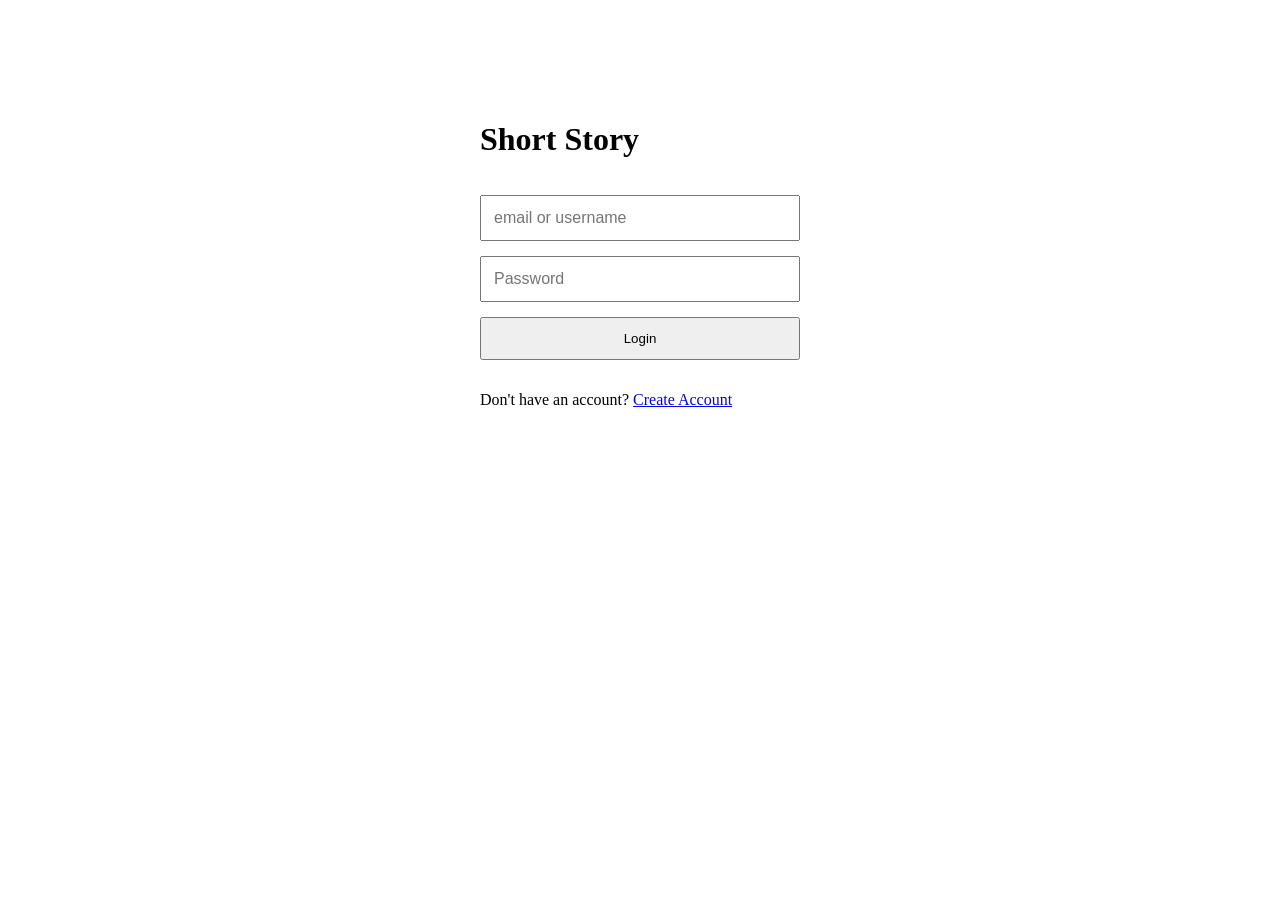
<file: frontend/index.html>
<!DOCTYPE html>
<html lang="en">
<head>
    <meta charset="UTF-8">
    <meta name="viewport" content="width=device-width, initial-scale=1.0">

    <title>TheShortStory</title>

    <link rel="stylesheet" href="./style.css">
</head>

<body>

    <div class="app">

        <aside class="sidebar">

            <h1>TheShortStory</h1>

            <button id = "newStory" class="sidebar-button">New Story</button>
            <button id ="myStories" class="sidebar-button">My Stories</button>
            <div id="storiesContainer"></div>
            <button class="sidebar-button">Settings</button>
            <div id="currentUsername"></div>
            <button id = "logoutButton" class="sidebar-button">Logout</button>
            <button id="publicStories" class="sidebar-button">
                Public Stories
            </button>
            <button id="editProfilrButton" class="sidebar-button">
                Edit Profile
            </button>
        </aside>


        <main class="writing-area">
        
            
            <div class="visibility-options">
                <label>
                    <input
                        type="radio"
                        name="visibility"
                        value="PRIVATE"
                        checked
                    >
                    Private
                </label>

                <label>
                    <input
                        type="radio"
                        name="visibility"
                        value="PUBLIC"
                    >
                    Public
                </label>

            </div>
            <input type="text" id="storyTitle" placeholder="Enter your story title here..." />
            <button id = "saveButton" class="save-button">Save</button>
            <textarea id = "storyContent"
                placeholder="Start writing your story..."
            ></textarea>

        </main>
    </div>
    <script src="script.js"></script>
</body>
</html>
</file>
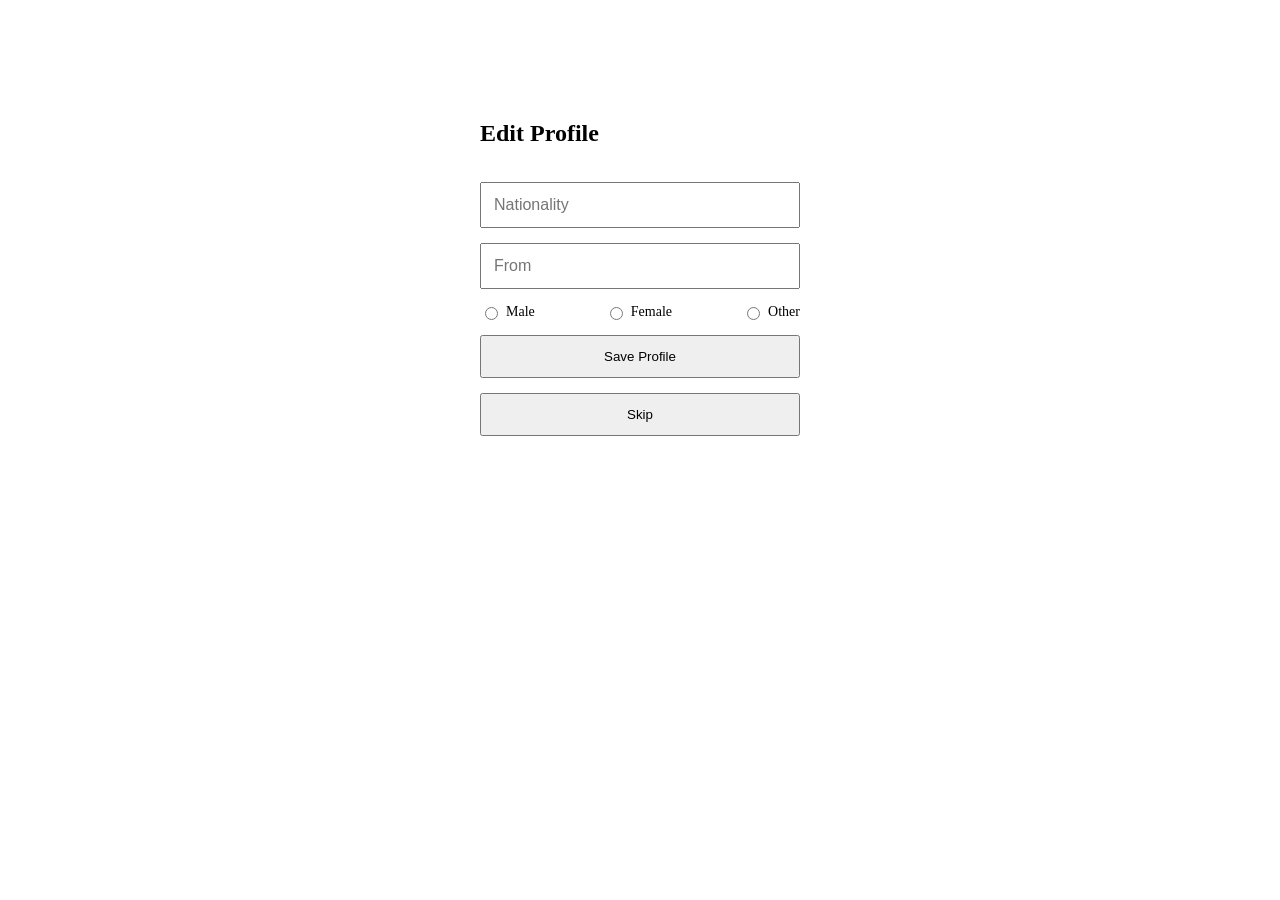
<file: frontend/edit-profile.html>
<!DOCTYPE html>
<html lang="en">
<head>
    <meta charset="UTF-8">
    <meta name="viewport" content="width=device-width, initial-scale=1.0">
    <title>Edit Profile</title>
    <link rel="stylesheet" href="style.css">
</head>
<body>
    <div class="auth-container">

        <h2>Edit Profile</h2>

        <input
            type="text"
            id="nationality"
            placeholder="Nationality"
        >

        <input
            type="text"
            id="hometown"
            placeholder="From"
        >

        <div class="gender-options">

            <label>
                <input
                    type="radio"
                    name="gender"
                    value="MALE"
                >
                Male
            </label>

            <label>
                <input
                    type="radio"
                    name="gender"
                    value="FEMALE"
                >
                Female
            </label>

            <label>
                <input
                    type="radio"
                    name="gender"
                    value="OTHER"
                >
                Other
            </label>

        </div>

        <button id="saveProfileButton">
            Save Profile
        </button>

        <button id="skipProfileButton">
            Skip
        </button>

    </div>

    <script src="edit-profile.js"></script>

</body>
</html>
</file>
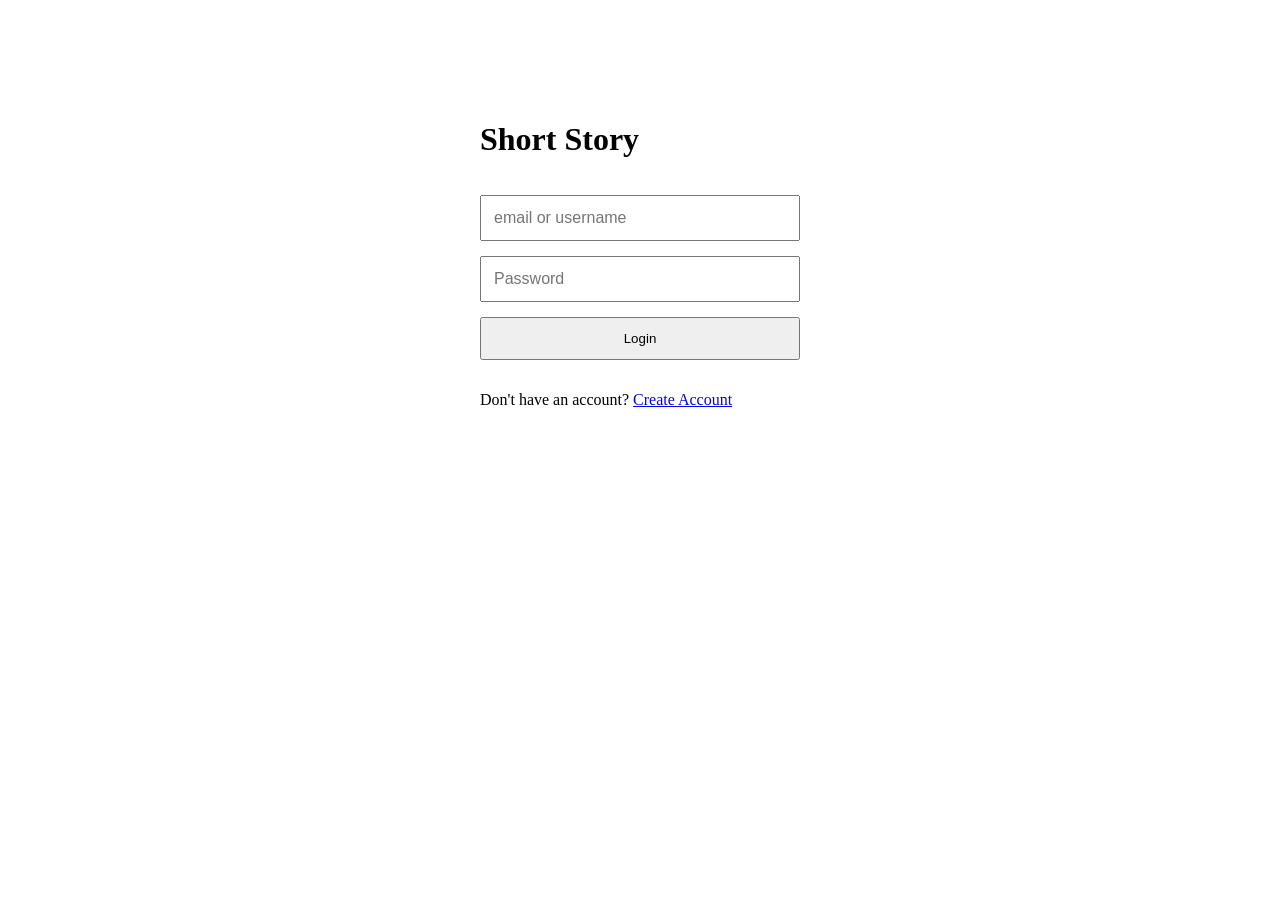
<file: frontend/login.html>
<!DOCTYPE html>
<html lang="en">
<head>
    <meta charset="UTF-8">
    <meta name="viewport" content="width=device-width, initial-scale=1.0">
    <title>Login ShortStory</title>
    <link rel="stylesheet" href="style.css">
</head>
<body>
    <div class = "auth-container">
        <h1>Short Story</h1>
        <input id = "identifier" type = "email" placeholder="email or username">
        <input id = "password" type = "password" placeholder="Password">
        <button id = "loginButton" class = "login-button" >Login</button>
        <p>
            Don't have an account?
            <a href = "signup.html">Create Account</a>
        </p>
    </div>
    <script src="login.js"></script>
</body>
</html>
</file>
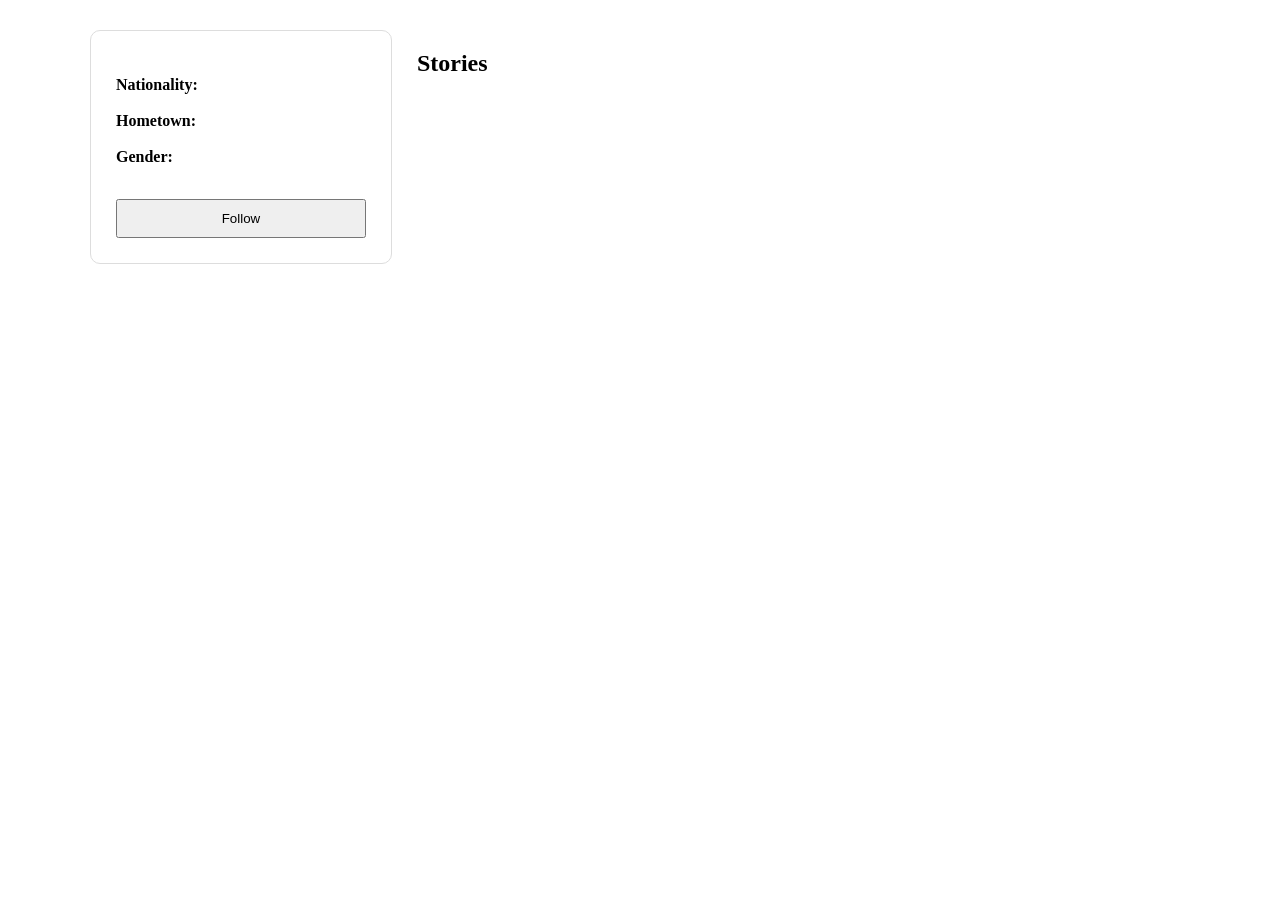
<file: frontend/profile.html>
<!DOCTYPE html>
<html>
<head>
    <title>User Profile</title>
    <link rel="stylesheet" href="style.css">
</head>

<head>
    <title>Public Stories</title>

    <link
        rel="stylesheet"
        href="https://cdn.jsdelivr.net/npm/bootstrap-icons@1.13.2/font/bootstrap-icons.min.css">
</head>


<body>
    <div class="public-profile-layout">
        <aside class="profile-sidebar">
            <h2 id="profileUserName"></h2>
            <div class="profile-info">
                <p><strong>Nationality:</strong> <span id="profileNationality"></span></p>
                <p><strong>Hometown:</strong> <span id="profileHometown"></span></p>
                <p><strong>Gender:</strong> <span id="profileGender"></span></p>
            </div>
            <button id="followButton">Follow</button>
        </aside>
        <main class="profile-stories">
            <h2>Stories</h2>
            <div id="profileStoriesContainer"></div>
        </main>
    </div>
    <script src="profile.js"></script>
</body>
</html>
</file>
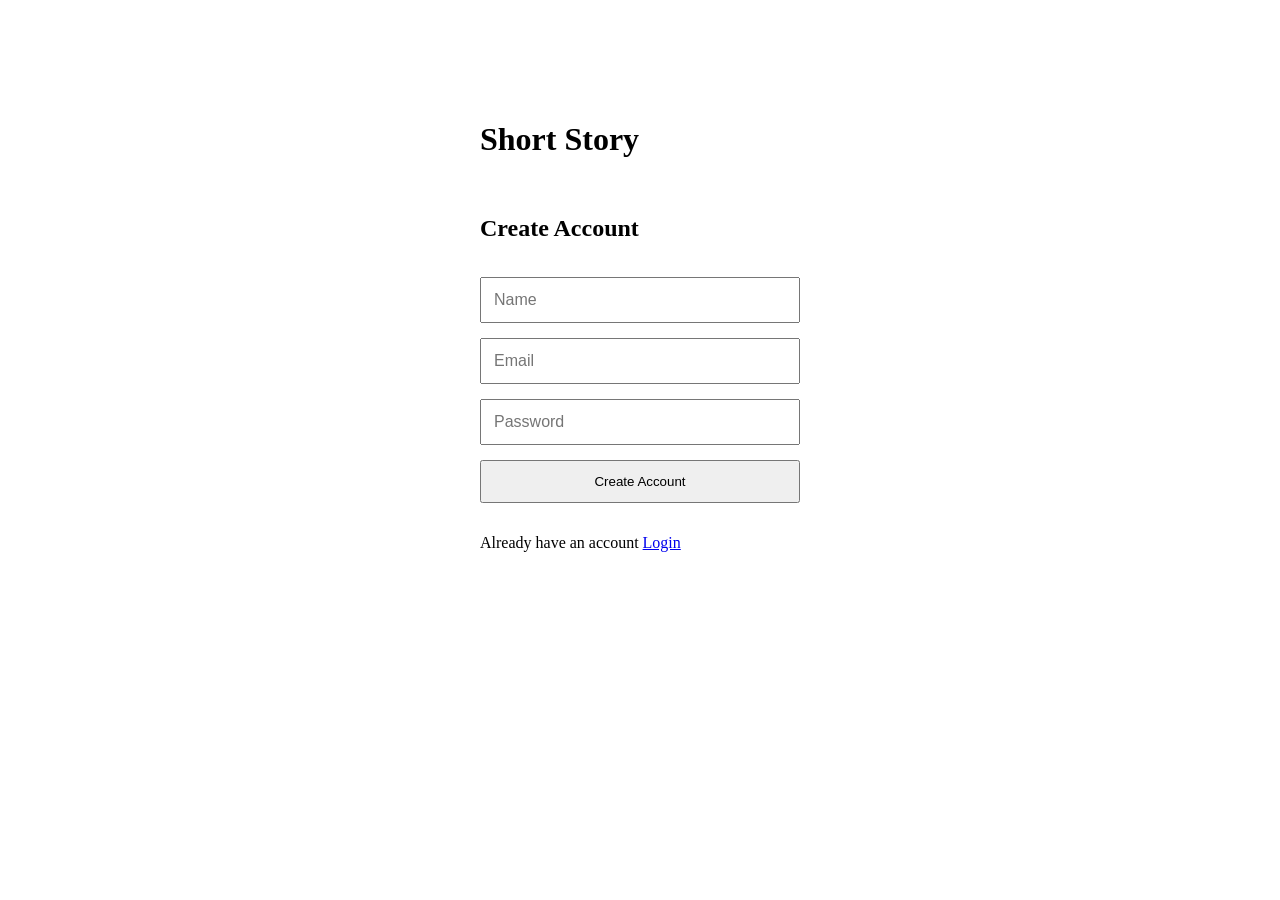
<file: frontend/signup.html>
<!DOCTYPE html>
<html lang="en">
<head>
    <meta charset="UTF-8">
    <meta name="viewport" content="width=device-width, initial-scale=1.0">
    <title>Create Account - TheShortStory</title>
    <link rel="stylesheet" href="style.css">
</head>

<body>
    <div class = "auth-container">
        <h1>Short Story</h1>
        <h2>Create Account</h2>
        <input id = "signupName" type = "text" placeholder="Name">
        <input id = "signupEmail" type = "email" placeholder="Email">
        <input id = "signupPassword" type = "password" placeholder="Password">
        <button id = "signupButton" class = "signup-button" >Create Account</button>
        <p>
            Already have an account
            <a href="login.html">Login</a>
        </p>
    </div>
    <script src="signup.js"></script>
</body>
</html>
</file>
<file: frontend/style.css>
body {
    margin: 0;
}

.app {
    display: flex;
    height: 100vh;
}

.sidebar {
    width: 250px;
    padding: 20px;
    border-right: 1px solid #ddd;
}

.writing-area {
    flex: 1;
    padding: 40px;
}

.save-button {
    padding: 10px 20px;
    margin-bottom: 20px;
    cursor: pointer;
}

#storyTitle {
    width: 100%;
    padding: 10px;
    margin-bottom: 15px;

    font-size: 24px;

    border: none;
    outline: none;
}

textarea {
    width: 100%;
    height: 90%;

    border: none;
    outline: none;

    resize: none;

    font-size: 18px;
    line-height: 1.6;
}

.sidebar-button {
    width: 100%;
    padding: 12px 14px;
    margin-bottom: 10px;

    border: none;
    background: transparent;

    text-align: left;
    font-size: 16px;

    cursor: pointer;
}

.sidebar-button:hover {
    background-color: #f2f2f2;
}

#storiesContainer div {
    padding: 8px 14px;
    margin-left: 10px;
    cursor: pointer;
    font-size: 14px;
}

#storiesContainer div:hover {
    background-color: #f2f2f2;
}
.active-story {
    background-color: #f2f2f2;
    font-weight: 600;
}
.auth-container {
    width: 320px;
    margin: 100px auto;

    display: flex;
    flex-direction: column;
    gap: 15px;
}
.auth-containerL {
    width: 320px;
    margin: 100px auto;

    display: flex;
    flex-direction: column;
    gap: 15px;
}
.auth-container input {
    padding: 12px;
    font-size: 16px;
}

.auth-container button {
    padding: 12px;
    cursor: pointer;
}

#logoutButton {
    margin-top: 30px;
}

#publicStoriesContainer {
    width: 700px;
    max-width: 90%;
    margin: 30px auto;
}

.story-card {
    background-color: white;
    border: 1px solid #dddddd;
    border-radius: 10px;

    padding: 20px;
    margin-bottom: 20px;

    box-shadow: 0 2px 6px rgba(0, 0, 0, 0.08);
}

.story-card-title {
    margin-top: 0;
    margin-bottom: 10px;
}

.story-card-preview {
    line-height: 1.6;
    margin-bottom: 15px;
}

.read-more-button {
    padding: 8px 14px;
    border: none;
    border-radius: 6px;
    cursor: pointer;
}

.gender-options {
    display: flex;
    justify-content: space-between;
    gap: 10px;
}

.gender-options label {
    display: flex;
    align-items: center;
    gap: 5px;

    font-size: 14px;
}

/* Additional styles for profile.html */

.public-profile-layout {
    display: flex;

    width: 1100px;
    max-width: 95%;

    margin: 30px auto;

    gap: 25px;
}

.profile-sidebar {
    width: 28%;

    background-color: white;

    border: 1px solid #dddddd;
    border-radius: 10px;

    padding: 25px;

    box-sizing: border-box;

    align-self: flex-start;
}

.profile-stories {
    width: 72%;
}

.profile-info p {
    margin-bottom: 18px;
}

.profile-info strong {
    display: block;
    margin-bottom: 4px;
}

#followButton {
    width: 100%;

    padding: 10px;

    margin-top: 15px;

    cursor: pointer;
}
.public-review-card{
    display: flex;
    justify-content: space-around;
    align-items: center;

    margin-top: 15px;
    padding-top: 10px;

    border-top: 1px solid #ddd;

}

.public-review-good-button,.public-review-comment-button {
    padding: 10px 18px;

    border: 1px solid #cccccc;
    border-radius: 8px;

    background-color: transparent;

    font-size: 16px;
    cursor: pointer;
}

.good-icon,.comment-icon {
    display: inline-flex;
    align-items: center;
    justify-content: center;
}

.ok-hand-outline,
.ok-hand-solid,
.comment-outline,
.comment-solid {
    width: 24px;
    height: 24px;
}

/* Normal state */

.ok-hand-outline, .comment-outline {
    display: block;
}

.ok-hand-solid, .comment-solid {
    display: none;
}

/* Clicked state */

.public-review-good-button.selected .ok-hand-outline {
    display: none;
}

.public-review-good-button.selected .ok-hand-solid {
    display: block;

    filter:
        brightness(0)
        saturate(100%)
        invert(16%)
        sepia(99%)
        saturate(7404%)
        hue-rotate(359deg)
        brightness(96%)
        contrast(117%);
}

/* -----------------------------Comment section----------------------------*/
.user-comment-section {
    margin-top: 12px;
    padding-top: 12px;

    border-top: 1px solid #e5e5e5;
}

.user-comment-view-section {
    display: flex;
    flex-direction: column;
    gap: 10px;

    margin-bottom: 12px;
}

.user-comment-view {
    padding: 10px 12px;

    background-color: #f5f5f5;
    border: 1px solid #e5e5e5;
    border-radius: 8px;
}

.comment-username {
    display: block;

    font-size: 14px;
    font-weight: 600;

    margin-bottom: 4px;
}

.comment-content {
    margin: 0;

    font-size: 14px;
    line-height: 1.5;

    word-wrap: break-word;
}

.user-comment-adding-section {
    display: flex;
    gap: 8px;

    align-items: flex-end;

    margin-top: 10px;
}

.comment-input {
    flex: 1;

    min-height: 38px;
    max-height: 100px;

    padding: 8px 10px;

    border: 1px solid #cccccc;
    border-radius: 8px;

    resize: vertical;

    font-size: 14px;
    font-family: inherit;

    box-sizing: border-box;
}

.comment-input:focus {
    outline: none;
    border-color: #888888;
}

.comment-post-button {
    padding: 9px 14px;

    border: none;
    border-radius: 8px;

    cursor: pointer;

    font-size: 14px;
} 
.user-comment-view-section {
    max-height: 300px;
    overflow-y: auto;
}
</file>
